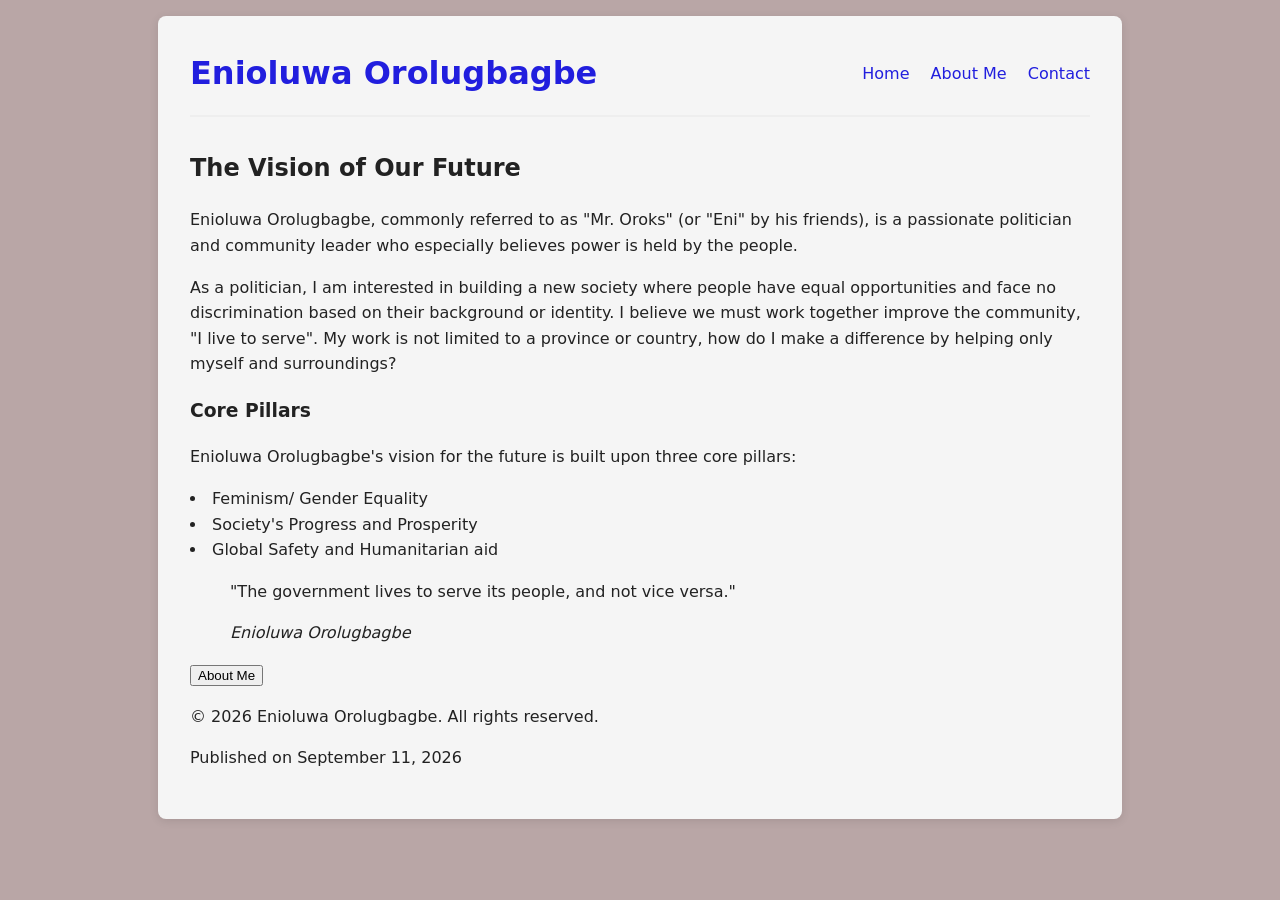
<file: index.html>
<!DOCTYPE html>
<html lang="en">
<head>
  <meta charset="UTF-8">
  <title>My HTML Page</title>
  <link rel="stylesheet" href="style.css">
</head>
<body><div class="site"> 
 <!-- site header -->
<header class="site-header" role="banner">
  <h1>Enioluwa Orolugbagbe</h1>

  <nav aria-label="Primary" role="navigation">
    <a href="index.html">Home</a>
    <a href="post2.html">About Me</a>
    <a href="post4.html">Contact</a>
  </nav>
</header>

<!-- site main content -->
<main role="main">
  <article id="index" class="post" aria-labelledby="index-title">

    <header>
      <h2 id="index-title">The Vision of Our Future</h2>

     

      <p>
        Enioluwa Orolugbagbe, commonly referred to as "Mr. Oroks"
        (or "Eni" by his friends), is a passionate politician and
        community leader who especially believes power is held by the people.
      </p>
  <p> As a politician, I am interested in building a new society where people have equal opportunities and face no discrimination based on their background or identity. I believe we must work together improve the community, "I live to serve". My work is not limited to a province or country, how do I make a difference by helping only myself and surroundings?   </p>

     
       <h3>Core Pillars</h3>
      <p>
        Enioluwa Orolugbagbe's vision for the future is built upon three core pillars:
        <li>Feminism/ Gender Equality</li>
        <li>Society's Progress and Prosperity</li>
        <li>Global Safety and Humanitarian aid</li>
         <blockquote>
        <p>"The government lives to serve its people, and not vice versa."</p>
        <cite>Enioluwa Orolugbagbe</cite>
      </blockquote>
      </p>
    <button onclick="window.location.href='post2.html'">
     About Me
</button>

    </header>
 
  </article>
</main>
 <!-- site footer-->
        <footer class="site-footer" role="contentinfo">
            <p>&copy; 2026 Enioluwa Orolugbagbe. All rights reserved.</p>
             </footer>
             <p class="meta">
        Published on
        <time datetime="2026-09-11">September 11, 2026</time>
      </p>
</div>
</body>
</html>
</file>
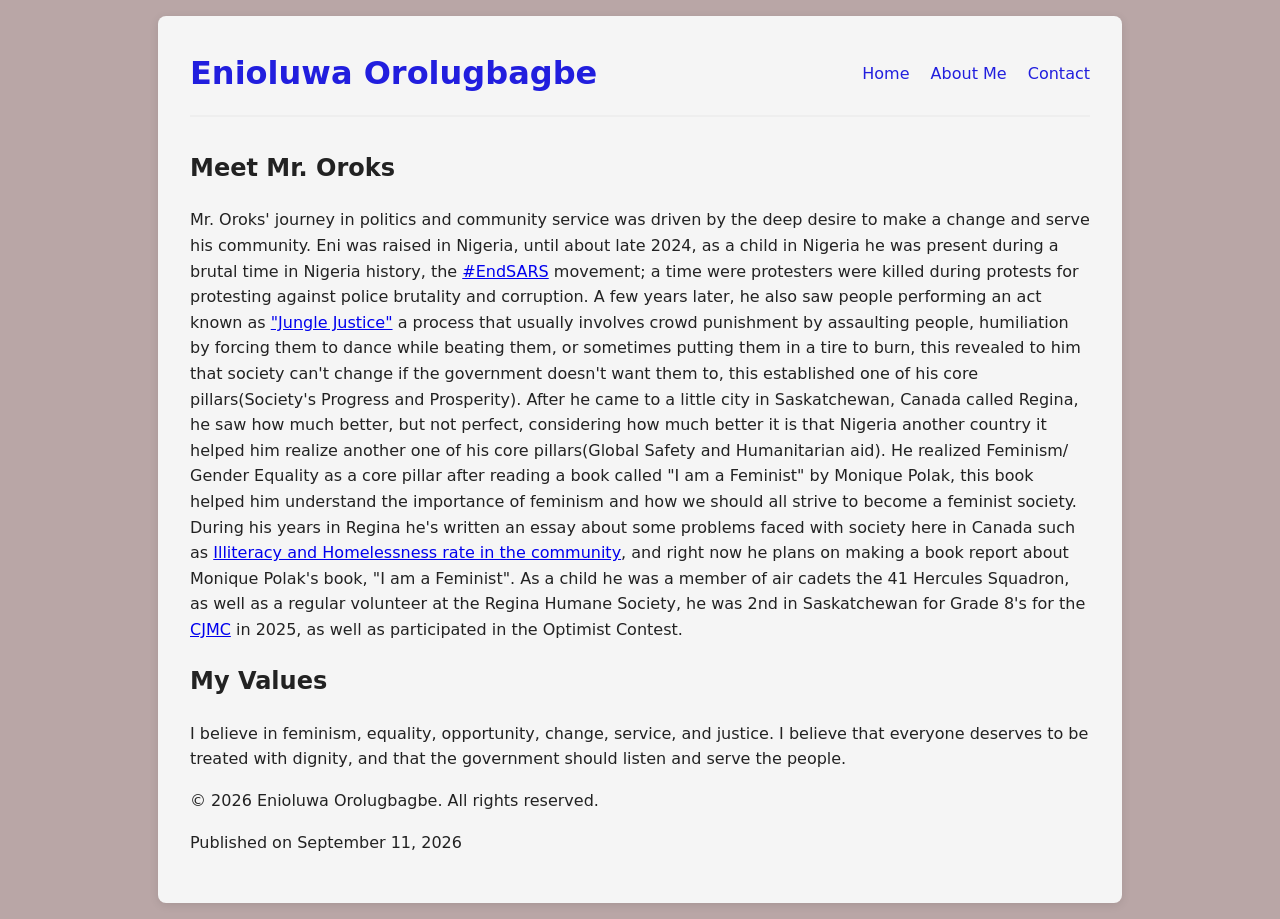
<file: post2.html>
<!DOCTYPE html>
<html lang="en">
<head>
  <meta charset="UTF-8">
  <title>My HTML Page</title>
  <link rel="stylesheet" href="style.css">
</head>
<body><div class="site"> 
    <!-- site header-->
     <header class="site-header" role="banner">
        <h1>Enioluwa Orolugbagbe</h1>
        <nav aria-label="Primary" role="navigation">
            <a href="index.html">Home</a>
            <a href="post2.html">About Me</a>
            <a href="post4.html">Contact</a>
        </nav>
     </header>  
     <!-- site main content-->
     <main role="main">
      <article id= "post2" class="post" aria-labelledby="post2-title"> 
        <header>
        <h2 id="post2-title">Meet Mr. Oroks</h2>
        <p>  Mr. Oroks' journey in politics and community service was driven by the deep desire to make a change and serve his community. Eni was raised in Nigeria, until about late 2024, as a child in Nigeria he was present during a brutal time in Nigeria history, the <a href="https://www.bbc.com/news/world-africa-58817690" target="_blank">#EndSARS</a> movement; a time were protesters were killed during protests for protesting against police brutality and corruption. A few years later, he also saw people performing an act known as <a href="https://everything.explained.today/Jungle_justice/#google_vignette" target="_blank">"Jungle Justice"</a> a process that usually involves crowd punishment by assaulting people, humiliation by forcing them to dance while beating them, or sometimes putting them in a tire to burn, this revealed to him that society can't change if the government doesn't want them to, this established one of his core pillars(Society's Progress and Prosperity).   After he came to a little city in Saskatchewan, Canada called Regina, he saw how much better, but not perfect, considering how much better it is that Nigeria another country it helped him realize another one of his core pillars(Global Safety and Humanitarian aid). He realized Feminism/ Gender Equality as a core pillar after reading a book called "I am a Feminist" by Monique Polak, this book helped him understand the importance of feminism and how we should all strive to become a feminist society.
          During his years in Regina he's written an essay about some problems faced with society here in Canada such as <a href="https://rcsdtech-my.sharepoint.com/:w:/g/personal/enioluwa_orolugbagbe_rcsd_ca/IQCbNtQGADoDQ5LsALHtA7L_AQi5_43F-13jwhhPvoOSUM0?e=EawZ2e" target="_blank">Illiteracy and Homelessness rate in the community</a>, and right now he plans on making a book report about Monique Polak's book, "I am a Feminist". As a child he was a member of air cadets the 41 Hercules Squadron, as well as a regular volunteer at the Regina Humane Society, he was 2nd in Saskatchewan for Grade 8's for the <a href="https://cms.math.ca/competitions/cjmc/cjmc2025/awards" target="_blank">CJMC</a> in 2025, as well as participated in the Optimist Contest.
           <h2>My Values</h2>

         <p>
            I believe in feminism, equality, opportunity, change, service, and justice. I believe that
          everyone deserves to be treated with dignity, and that the government should
          listen and serve the people.
</p>

         </header>
      </article>
      </main>
        <!-- site footer-->
        <footer class="site-footer" role="contentinfo">
            <p>&copy; 2026 Enioluwa Orolugbagbe. All rights reserved.</p>
             </footer>
             <p class="meta">
        Published on
        <time datetime="2026-09-11">September 11, 2026</time>
      </p>
</div>
</body>
</html>
</file>
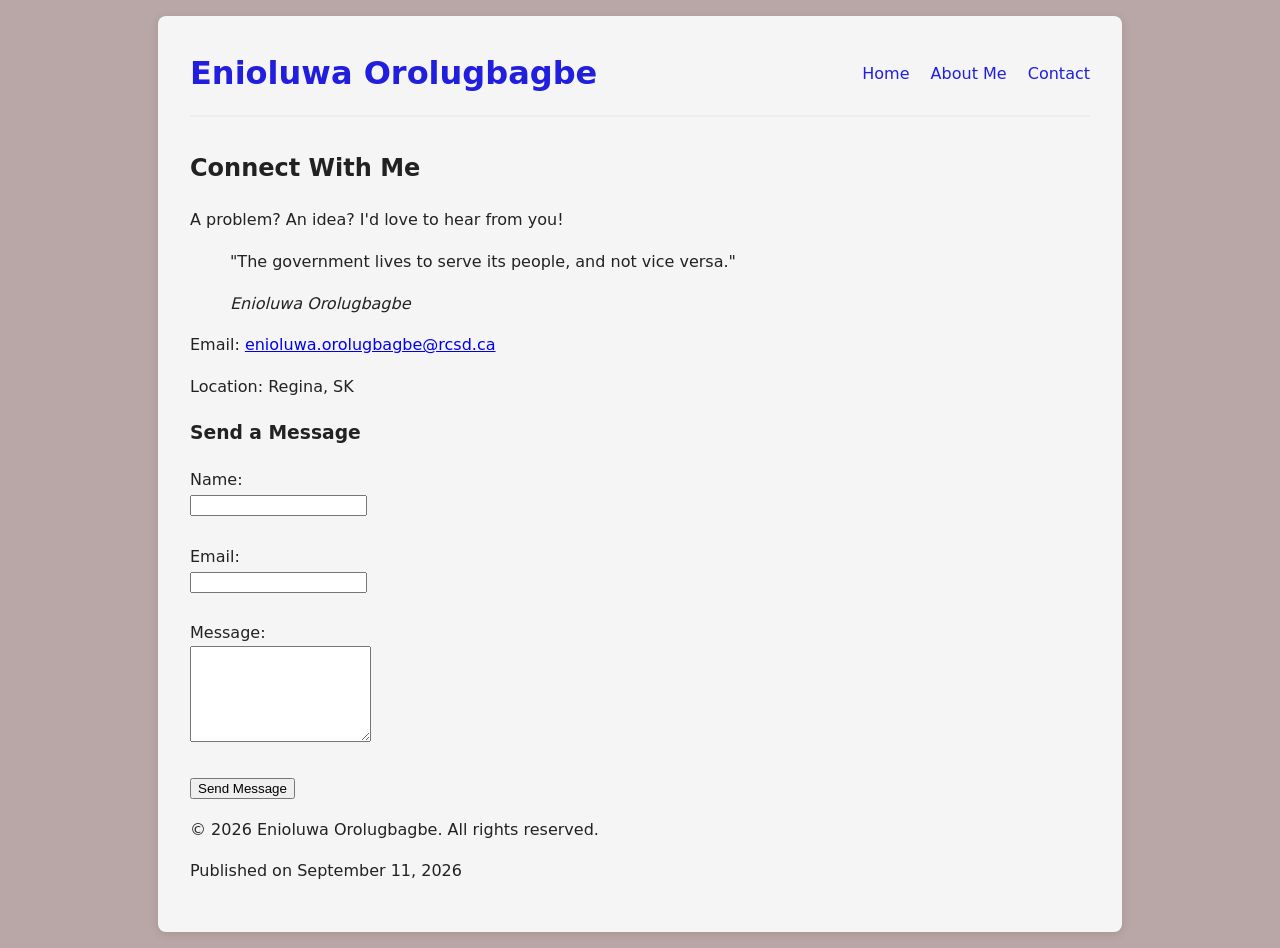
<file: post4.html>
<!DOCTYPE html>
<html lang="en">
<head>
  <meta charset="UTF-8">
  <title>My HTML Page</title>
  <link rel="stylesheet" href="style.css">
</head>
<body><div class="site"> 
    <!-- site header-->
     <header class="site-header" role="banner">
        <h1>Enioluwa Orolugbagbe</h1>
        <nav aria-label="Primary" role="navigation">
            <a href="index.html">Home</a>
            <a href="post2.html">About Me</a>
            <a href="post4.html">Contact</a>
        </nav>
     </header>  
     <!-- site main content-->
     <main role="main">
      <article id= "post4" class="post" aria-labelledby="post4-title"> 
        <header>
        <h2 id="post4-title">Connect With Me</h2>
        <p>A problem? An idea? I'd love to hear from you!</p>
        <blockquote>
            <p> "The government lives to serve its people, and not vice versa."</p>
            <cite>Enioluwa Orolugbagbe</cite>
        </blockquote>
        <p> Email: <a href="mailto:enioluwa.orolugbagbe@rcsd.ca">enioluwa.orolugbagbe@rcsd.ca</a></p>
        <p> Location: Regina, SK</p>
        <h3>Send a Message</h3>
        <form>
          <label for="name">Name:</label><br>
              <input type="text" id="name" name="name"><br><br>

            <label for="email">Email:</label><br>
           <input type="email" id="email" name="email"><br><br>

          <label for="message">Message:</label><br>
          <textarea id="message" name="message" rows="6"></textarea><br><br>

          <button type="submit">Send Message</button>
            </form>
         
        </header>
      </article>
      </main>
        <!-- site footer-->
        <footer class="site-footer" role="contentinfo">
            <p>&copy; 2026 Enioluwa Orolugbagbe. All rights reserved.</p>
             </footer>
             <p class="meta">
        Published on
        <time datetime="2026-09-11">September 11, 2026</time>
      </p>
</div>
</body>
</html>
</file>
<file: style.css>
/*Simple Blog Style Sheet*/
:root {
  --accent-color: #211ede;
  --gray: #666; 
}
body {
  font-family: system-ui, sans-serif;
 line-height: 1.6;
 color: #222;
  margin: 0;
  padding: 1rem;
  background-color: #b9a6a6;
}
.site {
  max-width: 900px;
  margin: 0 auto;
  background: #f5f5f5;
  padding: 2rem;
  border-radius: 8px;
  box-shadow: 0 2px 10px rgba(0, 0, 0, 0.1);
}
/* header */
header.site-header {
    display: flex;
    justify-content: space-between;
    align-items: center;
    padding-bottom: 1rem;
    border-bottom: 2px solid #eee;
    margin-bottom: 2rem;
}
header.site-header h1{
  margin: 0;
  color: var(--accent-color);

}
 /* navigation */
nav a{
    color: var(--accent-color);
    text-decoration: none;
    margin-left: 1rem;
    
}
nav a:hover{
    text-decoration: underline;
}
</file>
